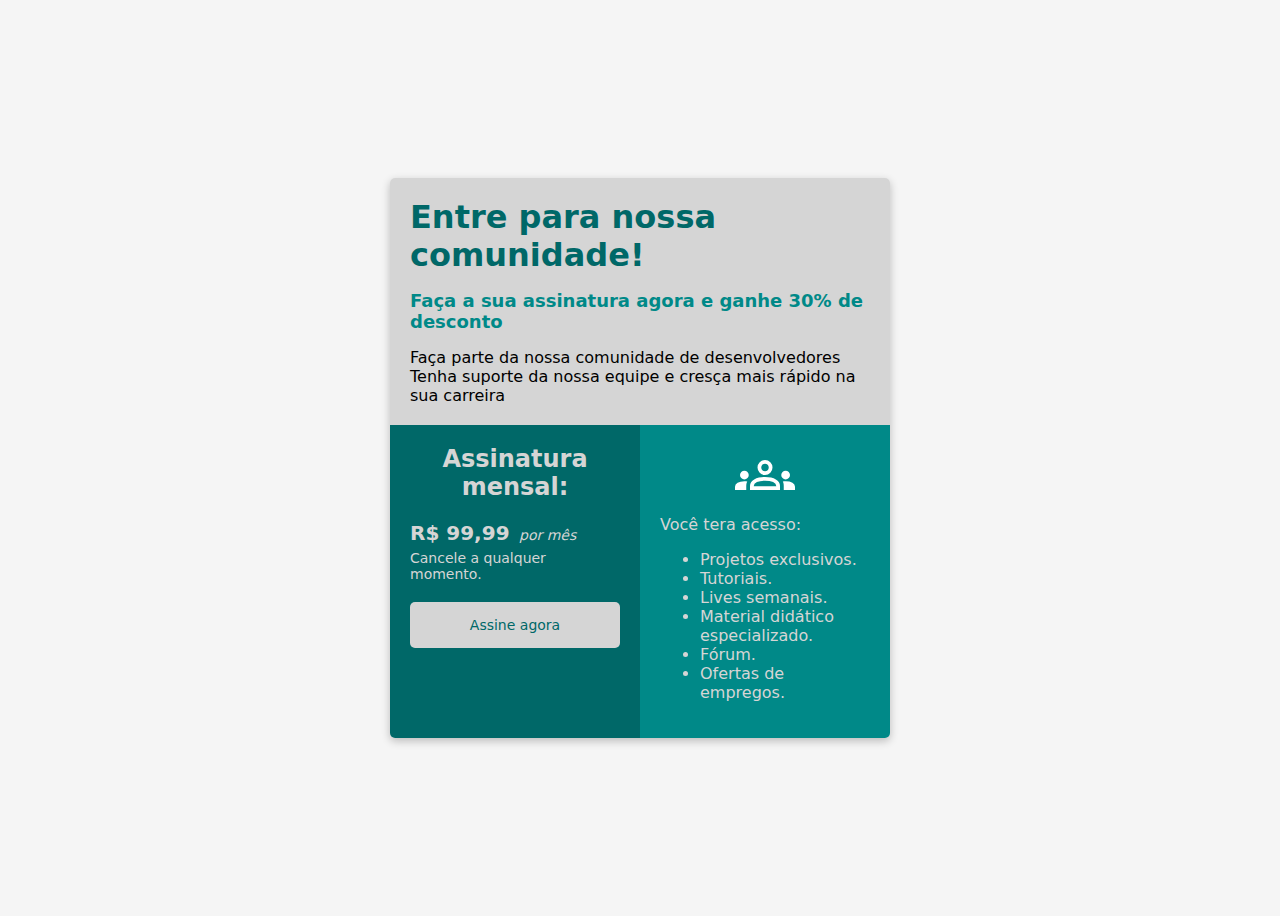
<file: index.html>
<!DOCTYPE html>
<html lang="en">
  <head>
    <meta charset="UTF-8" />
    <meta http-equiv="X-UA-Compatible" content="IE=edge" />
    <meta name="viewport" content="width=device-width, initial-scale=1.0" />
    <title>BootCamp Dev Jr- Sistema de Assinaturas</title>
    <link rel="stylesheet" href="./style.css" />
  </head>

  <body>
    <section>
      <div class="container">
        <div class="header">
          <h1>Entre para nossa comunidade!</h1>
          <h2>Faça a sua assinatura agora e ganhe 30% de desconto</h2>
          <p>Faça parte da nossa comunidade de desenvolvedores</p>
          <p>
            Tenha suporte da nossa equipe e cresça mais rápido na sua carreira
          </p>
        </div>
        <div class="flex-container">
          <div class="col1">
            <h2>Assinatura mensal:</h2>
            <p>R$ 99,99<span> por mês</span></p>
            <span>Cancele a qualquer momento.</span>
            <a class="btn" href="./register.html">Assine agora</a>
          </div>
          <div class="col2">
            <img src="./assets/img/iconGroup.svg" width="60px" />
            <p>Você tera acesso:</p>
            <ul>
              <li>Projetos exclusivos.</li>
              <li>Tutoriais.</li>
              <li>Lives semanais.</li>
              <li>Material didático especializado.</li>
              <li>Fórum.</li>
              <li>Ofertas de empregos.</li>
            </ul>
          </div>
        </div>
      </div>
    </section>
  </body>
</html>
</file>
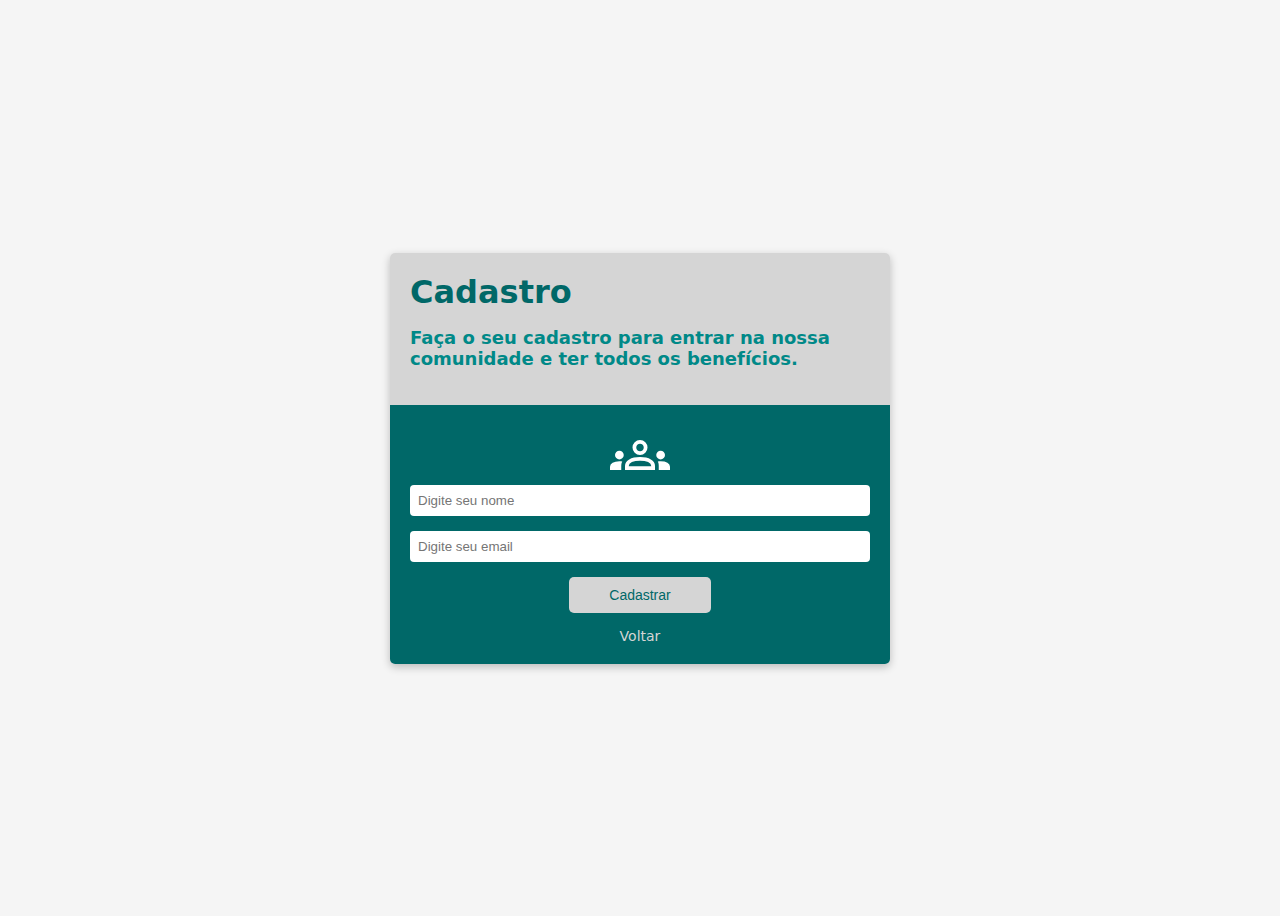
<file: register.html>
<!DOCTYPE html>
<html lang="en">
  <head>
    <meta charset="UTF-8" />
    <meta http-equiv="X-UA-Compatible" content="IE=edge" />
    <meta name="viewport" content="width=device-width, initial-scale=1.0" />
    <title>BootCamp Dev Jr- Sistema de Assinaturas</title>
    <link rel="stylesheet" href="./style.css" />
  </head>

  <body>
    <section>
      <div class="container">
        <div class="header">
          <h1>Cadastro</h1>
          <h2>
            Faça o seu cadastro para entrar na nossa comunidade e ter todos os
            benefícios.
          </h2>
        </div>
        <div class="flex-container">
          <div class="col1">
            <img src="./assets/img/iconGroup.svg" width="60px" />
            <form action="" class="form">
              <input type="text" placeholder="Digite seu nome" />
              <input type="email" placeholder="Digite seu email" />
              <button class="btn">Cadastrar</button>
              <a href="./index.html">Voltar</a>
            </form>
          </div>
        </div>
      </div>
    </section>
  </body>
</html>
</file>
<file: style.css>
body {
  background-color: #f5f5f5;
  font-family: system-ui, -apple-system, BlinkMacSystemFont, 'Segoe UI', Roboto,
    Oxygen, Ubuntu, Cantarell, 'Open Sans', 'Helvetica Neue', sans-serif;
}

* {
  box-sizing: border-box;
}

div,
h1,
h2,
p,
span,
img {
  margin: 0;
  padding: 0;
}

:root {
  --gray: #d5d5d5;
  --green1: #006868;
  --green2: #008988;
}
section {
  width: 100%;
  height: 100vh;
  display: flex;
  align-items: center;
  justify-content: center;
}

.container {
  justify-content: center;
  margin: 0px auto;
  max-width: 500px;
  box-shadow: rgba(0, 0, 0, 0.24) 0px 3px 8px;
  border-radius: 5px;
  overflow: hidden;
}

.header {
  background-color: var(--gray);
  padding: 1.25rem;
}
.header h1 {
  color: var(--green1);
  font-size: 2rem;
  font-weight: bold;
  margin-bottom: 1rem;
}

.header h2 {
  color: var(--green2);
  font-size: 1.125rem;
  margin-bottom: 1rem;
}

.flex-container {
  display: flex;
  justify-content: space-around;
  color: var(--gray);
}

.col1 {
  padding: 1.25rem;
  background: var(--green1);
  flex: 1;
  display: flex;
  flex-direction: column;
}

.col1 h2 {
  text-align: center;
  margin-bottom: 1.25rem;
}

.col1 p {
  font-size: 1.25rem;
  font-weight: bold;
  margin-bottom: 0.3125rem;
}

.col1 p span {
  margin-left: 0.3125rem;
  font-style: italic;
  font-weight: normal;
  font-size: 0.875rem;
}

.col1 span {
  margin-bottom: 1.25rem;
  font-size: 0.875rem;
}

.btn {
  border: none;
  text-decoration: none;
  text-align: center;
  font-size: 0.875rem;
  padding: 0.9375rem 1.25rem;
  background-color: var(--gray);
  border-radius: 0.3125rem;
  color: var(--green1);
  cursor: pointer;
  transition: all 0.3s;
}

.btn:hover {
  background-color: #ffffff;
  color: var(--green2);
}

.col2 {
  display: flex;
  flex-direction: column;
  padding: 1.25rem;
  background: var(--green2);
  flex: 1;
}

.col2 img {
  align-self: center;
  margin-bottom: 0.625rem;
}

/* TELA DE CADASTRO */
.form {
  display: flex;
  flex-direction: column;
  align-items: center;
  gap: 15px;
}

.form button {
  padding: 10px 40px;
}

.form input {
  width: 100%;
  border: none;
  padding: 8px;
  border-radius: 4px;
}

.form input:focus {
  outline: none;
  box-shadow: 0 0 10px #009e9e;
}

.form a {
  text-decoration: none;
  color: inherit;
  font-size: 0.875rem;
  transition: ease-in-out 0.3s;
}

.form a:hover {
  color: var(--green2);
}

.col1 img {
  align-self: center;
}

@media screen and (max-width: 620px) {
  html {
    font-size: 14px;
  }
  .flex-container {
    flex-direction: column;
  }
}
</file>
